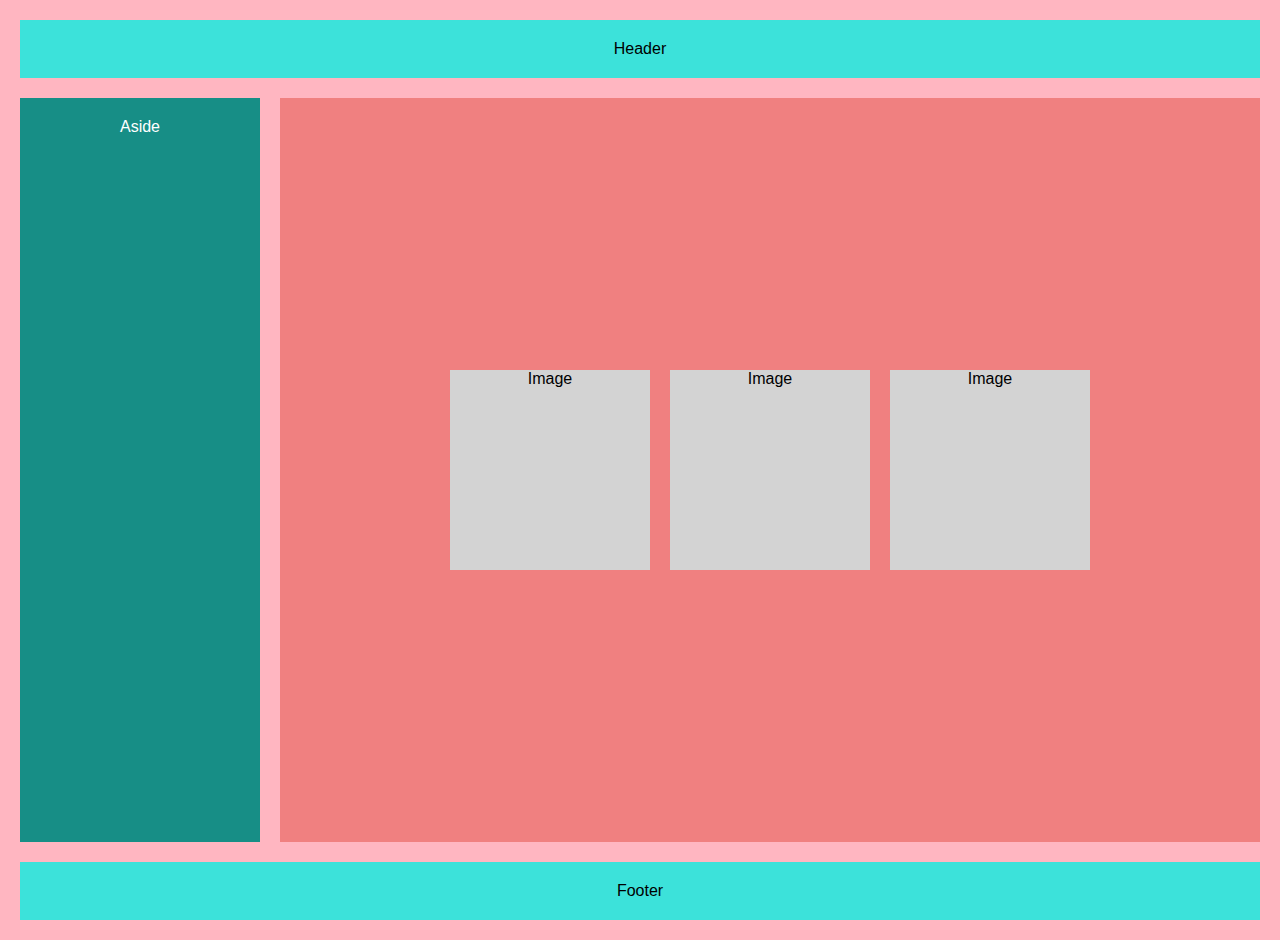
<file: Flex-Grid/Assignent1/index.html>
<!DOCTYPE html>
<html>
<head>
  <title>Flexbox Layout</title>
  <style>
    body {
      margin: 0;
      font-family: Arial, sans-serif;
      background-color: lightpink; 
    }

    .container {
      display: flex;
      flex-direction: column;
      height: 100vh;
      gap: 20px; 
      margin: 20px 20px; 
    }

    header {
      background-color: rgb(60, 226, 218);
      padding: 20px;
      text-align: center;
    }

    main {
      display: flex;
      flex-grow: 1;
      gap: 20px; 
    }

    aside {
      background-color: rgb(23, 142, 134);
      width: 200px;
      color: white;
      text-align: center;
      padding: 20px;
    }

    article {
      background-color: lightcoral;
      flex-grow: 1;
      display: flex;
      flex-wrap: wrap;
      justify-content: center;
      align-items: center;
      padding: 20px;
    }

    .image {
      width: 200px;
      height: 200px;
      background-color: lightgray;
      margin: 10px;
      text-align: center;

    }

    footer {
      background-color: rgb(60, 226, 218);
      padding: 20px;
      text-align: center;
    }

    @media (max-width: 768px) {
      main {
        flex-direction: column;
      }

      aside {
        width: 100%;
        text-align: center;
      }

      article {
        padding: 10px;
      }
    }
  </style>
</head>
<body>
  <div class="container">
    <header>Header</header>
    <main>
      <aside>Aside</aside>
      <article>
        <div class="image">Image</div>
        <div class="image">Image</div>
        <div class="image">Image</div>
      </article>
    </main>
    <footer>Footer</footer>
  </div>
</body>
</html>
</file>
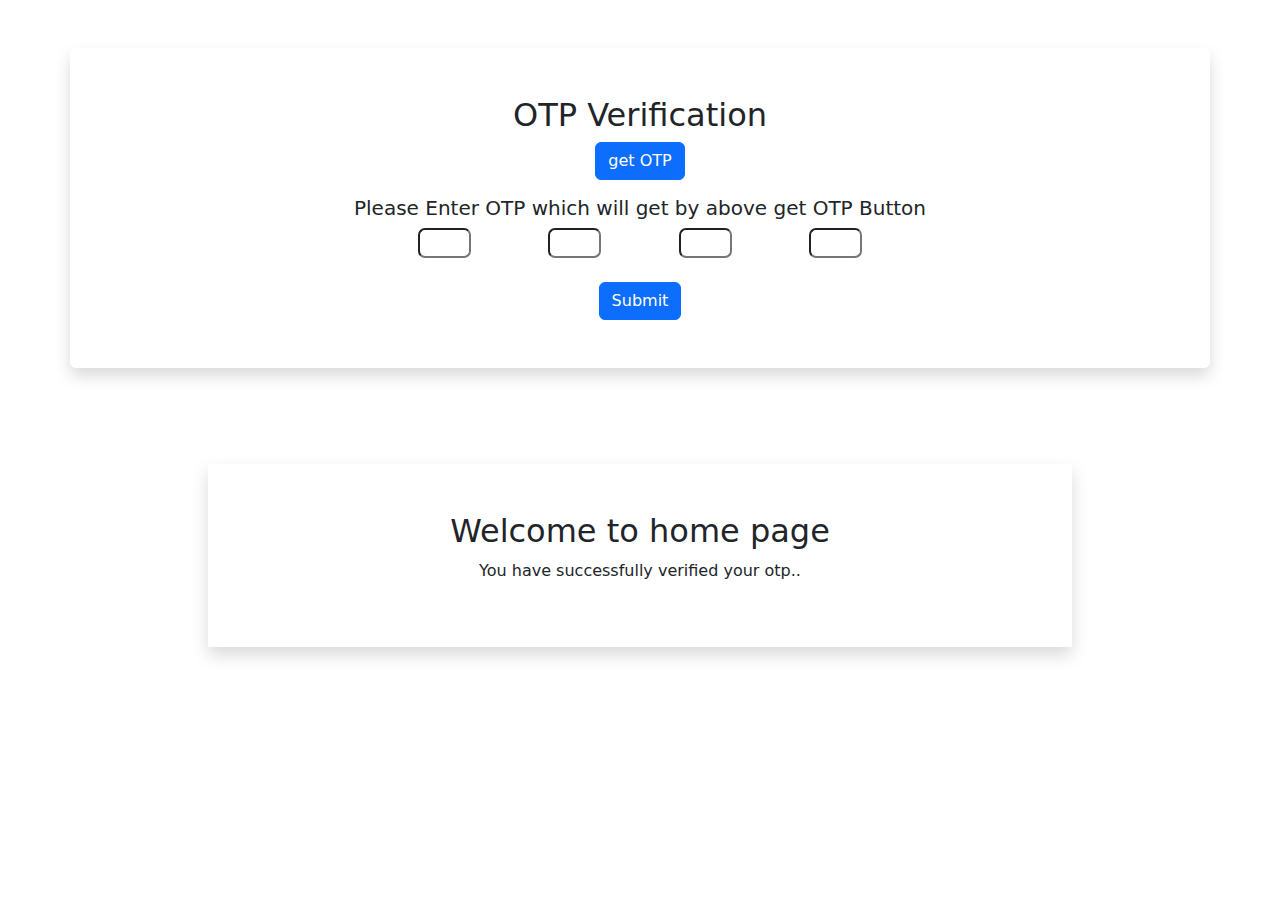
<file: javascript/OTPVerification/index.html>
<!doctype html>
<html lang="en">
  <head>
    <meta charset="utf-8">
    <meta name="viewport" content="width=device-width, initial-scale=1">
    <title>OTP Verification</title>
    <link href="https://cdn.jsdelivr.net/npm/bootstrap@5.3.3/dist/css/bootstrap.min.css" rel="stylesheet" integrity="sha384-QWTKZyjpPEjISv5WaRU9OFeRpok6YctnYmDr5pNlyT2bRjXh0JMhjY6hW+ALEwIH" crossorigin="anonymous">
    <script src="https://cdn.jsdelivr.net/npm/bootstrap@5.3.3/dist/js/bootstrap.bundle.min.js" integrity="sha384-YvpcrYf0tY3lHB60NNkmXc5s9fDVZLESaAA55NDzOxhy9GkcIdslK1eN7N6jIeHz" crossorigin="anonymous"></script>

  </head>
  <body>
    <div class="container wmt-50 shadow mt-5 text-center p-5 rounded">
        <h2>OTP Verification</h2>
        <button class="btn btn-primary" onclick="getOTP()">get OTP</button>
        <p id="getOTP"></p>
        <h5>Please Enter OTP  which will get by above get OTP Button</h5>
        <div class="d-flex justify-content-around w-50 mx-auto">
        <input type="text" maxlength="1" minlength="1" size="1" class="" style="border-radius:7px;" id="input1" onchange="goToNext(1)"/>
        <input type="text" maxlength="1" minlength="1" size="1" class="" style="border-radius:7px;" id="input2" onchange="goToNext(2)"/>
        <input type="text" maxlength="1" minlength="1" size="1" class="" style="border-radius:7px;" id="input3" onchange="goToNext(3)"/>
        <input type="text" maxlength="1" minlength="1" size="1" class="" style="border-radius:7px;" id="input4" onchange="goToNext(4)"/>
    </div>

      <br> <button class="btn btn-primary" onclick="checkOTP()">Submit</button>
        
    </div>
    <div class="customeContainer w-75 mx-auto p-5">
        <div class="container shadow mt-5 text-center p-5">
            <h2>Welcome to home page</h2>
            <p>You have successfully verified your otp..</p>
        </div>
    </div>
    <script>
        function getOTP(){
            genOTP=Math.floor(Math.random()*(9999 - 1000+1))+1000;
            document.getElementById('getOTP').innerHTML=genOTP;
        }
        function goToNextInput(n1){
            for(i=1;i<=4;i++){
                let goToNextInput=document.getElementById(`input${i}`)
                if(goToNextInput.value.length== 1 && n1 <=4){
                    focument.getElementById(`inp`)
                }
            }
        }
        function checkOTP(){
            let otp="";
            let goToNextInput=document.getElementById(`input${i}`)
            for(i=1;i<=4;i++){
                otp +=goToNextInput.value;
                console.log(otp)
                
            }

        }
    </script>
  </body>
</html>
</file>
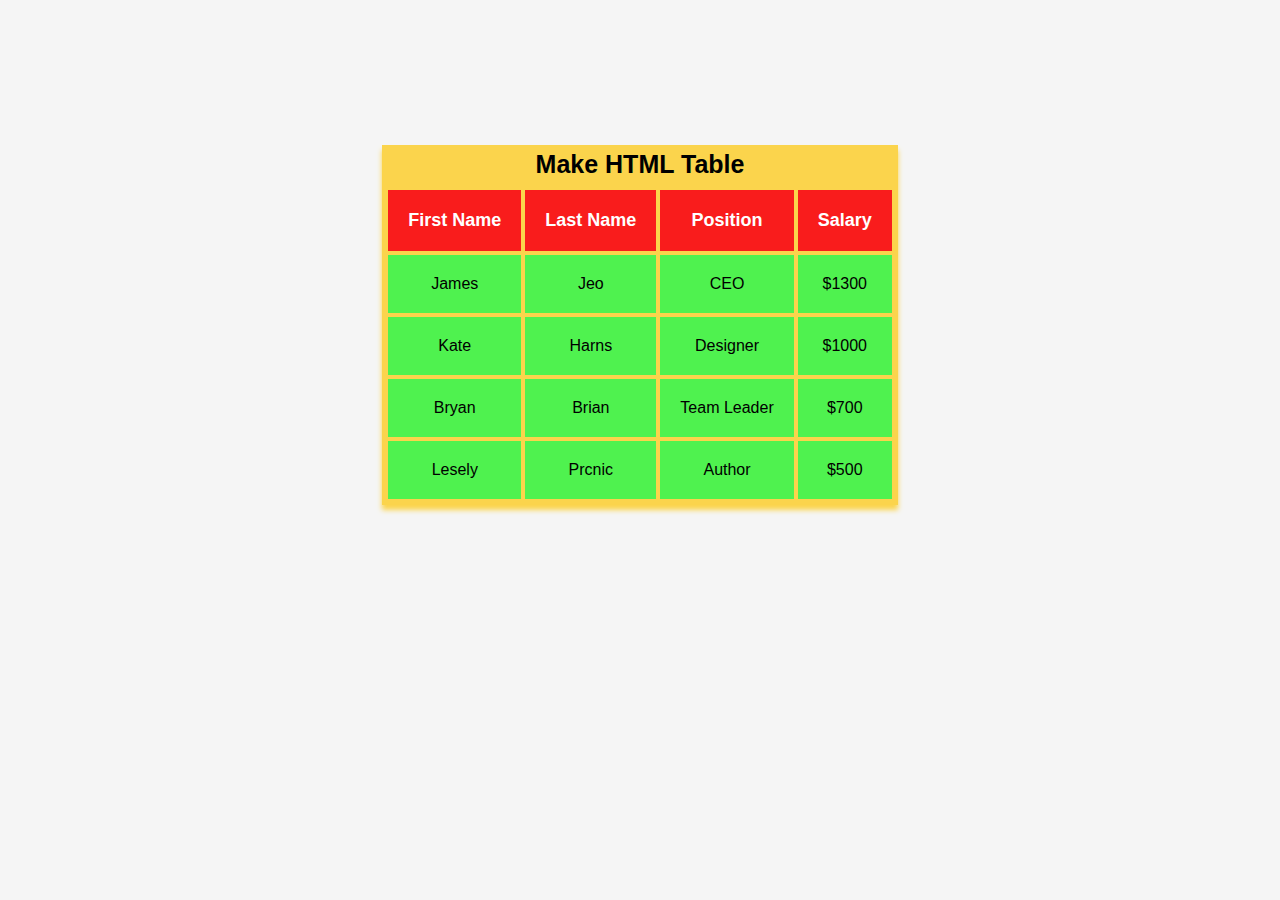
<file: Assignment2/makehtmltable.html>
<!DOCTYPE html>
<html lang="en">
<head>
    <meta charset="UTF-8">
    <meta name="viewport" content="width=device-width, initial-scale=1.0">
    <title>HTML Table</title>
    <style>
        body {
            font-family: Arial, sans-serif;
            display: flex;
            justify-content: center;
            align-items: center;
            height: 50vh;
            margin:100px;
            background:whitesmoke;
            
        }

        .table-container {
            text-align: center;
            width: 50%;
            border:0px solid #fbd44c;
            padding:0;
            width:auto;
            box-shadow: 0 5px 5px #fbd44c;
        }

        .table-heading {
            background-color: #fbd44c;
            color: black;
            font-size: 25px;
            font-weight: bold;
            padding: 5px;
        }
        table {
            width: 100%;
            border-collapse:separate;
            border-spacing: 2px;
            border: 1px;
            padding: 3px;
            background-color: #fbd44c;
            text-align: center;
        }

        table th, table td {
            padding: 20px;
            text-align: center;
            border:1px solid #fbd44c;

        }

        table th {
            background-color:#f91c1c;
            color: white ;
            font-size: 18px;
        }

        table td {
            background-color: rgb(79, 242, 79);
            font-size: 16px;

        }
        tr{
           background-color: #e5ca69;
           border:none;
           padding-inline: 2px;
           font-size: medium;
        }
    </style>
</head>
<body>
    <div class="table-container">
        <div class="table-heading">Make HTML Table</div>
        <table bgcolor="#fbd44c" cellspacing="10" cellpadding="10" frame="void" border="1" >
            <thead>
                <tr >
                    <th>First Name</th>
                    <th>Last Name</th>
                    <th>Position</th>
                    <th>Salary</th>
                </tr>
            </thead>
            <tbody bgcolor="#fbd44c">
                <tr>
                    <td>James</td>
                    <td>Jeo</td>
                    <td>CEO</td>
                    <td>$1300</td>
                </tr>
                <tr>
                    <td>Kate</td>
                    <td>Harns</td>
                    <td>Designer</td>
                    <td>$1000</td>
                </tr>
                <tr>
                    <td>Bryan</td>
                    <td>Brian</td>
                    <td>Team Leader</td>
                    <td>$700</td>
                </tr>
                <tr>
                    <td>Lesely</td>
                    <td>Prcnic</td>
                    <td>Author</td>
                    <td>$500</td>
                </tr>
            </tbody>
        </table>
    
    </div>
</body>
</html>
</file>
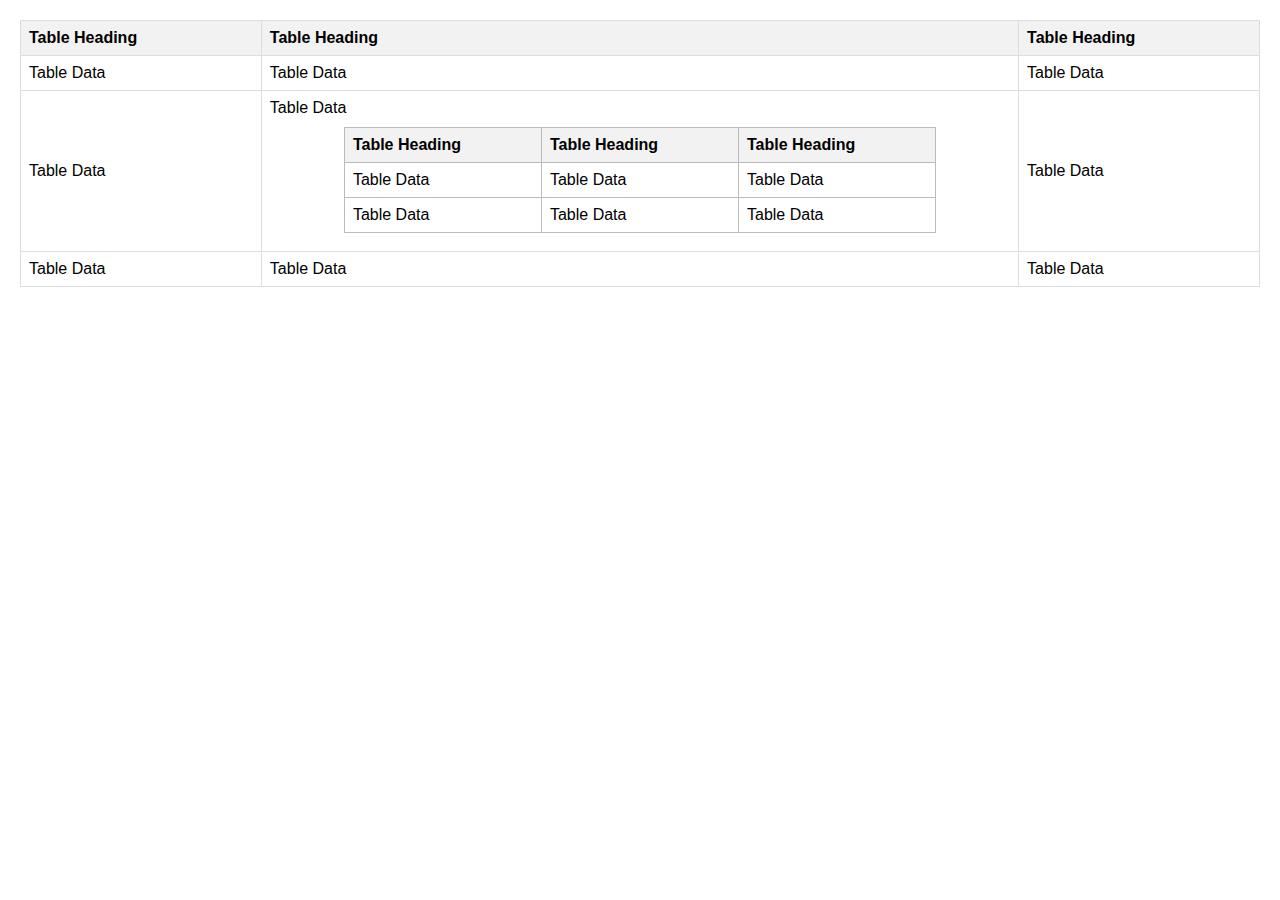
<file: Assignment2/table.html>
<!DOCTYPE html>
<html lang="en">
<head>
  <meta charset="UTF-8">
  <meta name="viewport" content="width=device-width, initial-scale=1.0">
  <title>Nested Table</title>
  <style>
    body {
      font-family: Arial, sans-serif;
      margin: 20px;
    }

    table {
      width: 100%;
      border-collapse:collapse;
    }

    th{
      background-color: #f2f2f2;
      font-weight: bold;
      text-align: left;
    }

    td, th {
      border: 1px solid #ddd;
      padding: 8px;
    }

    table table {
      margin: 10px auto;
      width: 80%;
    }

    table table th, table table td {
      border: 1px solid #bbb;
    }
  </style>
</head>
<body>
  <table>
    <thead>
      <tr>
        <th>Table Heading</th>
        <th>Table Heading</th>
        <th>Table Heading</th>
      </tr>
    </thead>
    <tbody>
      <tr>
        <td>Table Data</td>
        <td>Table Data</td>
        <td>Table Data</td>
      </tr>
      <tr>
        <td>Table Data</td>
        <td>
            <div>Table Data</div>
          <table>
            <thead>
              <tr>
                <th>Table Heading</th>
                <th>Table Heading</th>
                <th>Table Heading</th>
              </tr>
            </thead>
            <tbody>
              <tr>
                <td>Table Data</td>
                <td>Table Data</td>
                <td>Table Data</td>
              </tr>
              <tr>
                <td>Table Data</td>
                <td>Table Data</td>
                <td>Table Data</td>
              </tr>
            </tbody>
          </table>
        </td>
        <td>Table Data</td>
      </tr>
      <tr>
        <td>Table Data</td>
        <td>Table Data</td>
        <td>Table Data</td>
      </tr>
    </tbody>
  </table>
</body>
</html>
</file>
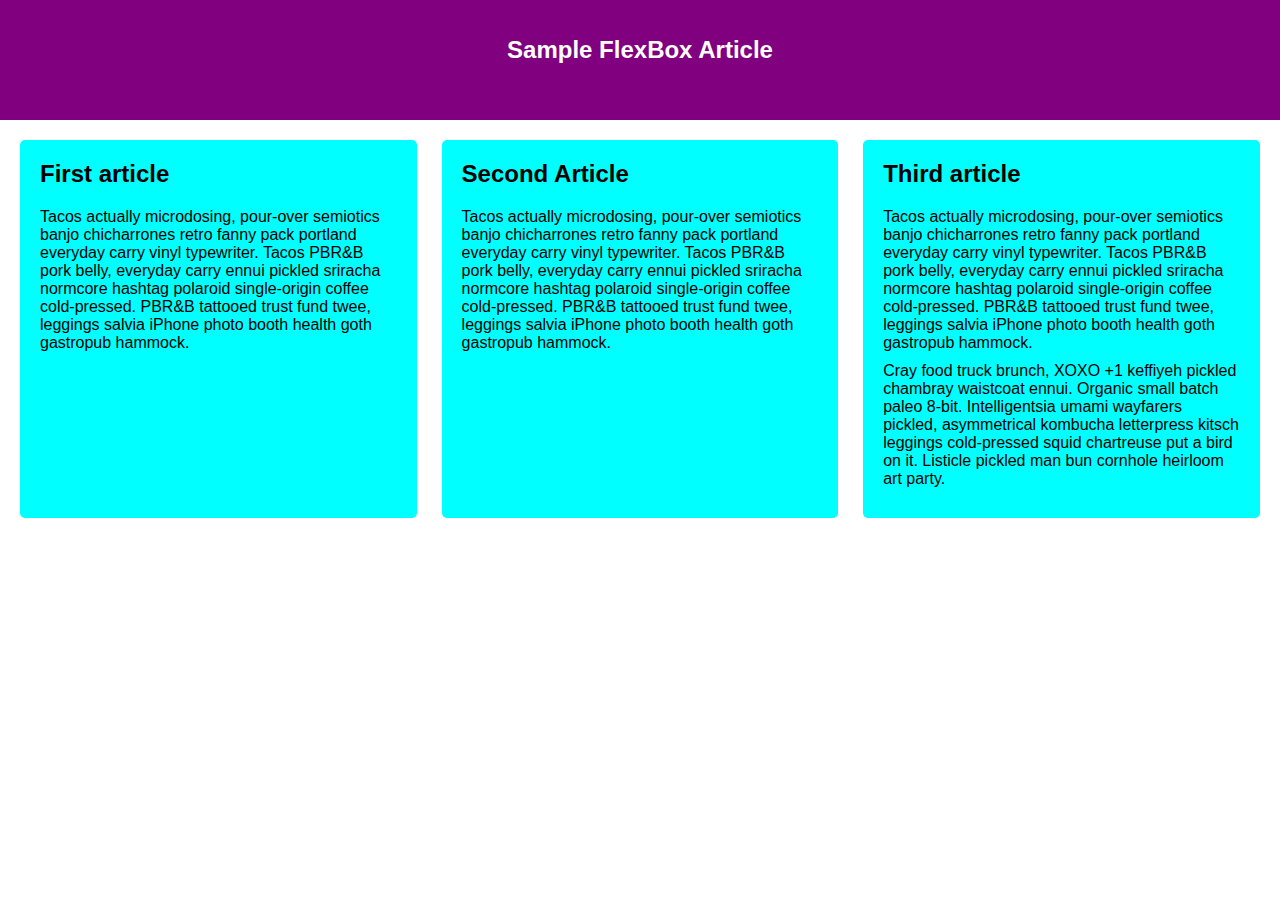
<file: Flex-Grid/Assignment3/LaptopView.html>
<!DOCTYPE html>
<html lang="en">
<head>
    <meta charset="UTF-8">
    <meta name="viewport" content="width=device-width, initial-scale=1.0">
    <title>Laptop View with Three Sections</title>
    <style>
        /* Global styles */
        html {
            font-family: sans-serif;
            margin: 0;
            padding: 0;
        }

        body {
            margin: 0;
            padding: 0;
        }

        header {
            background: purple;
            height: 100px;
        }

        h1 {
            text-align: center;
            color: white;
            line-height: 100px;
            margin: 0;
        }

        section {
            display: flex;
            flex-wrap: wrap; /* Wrap articles into columns */
            justify-content: space-between; /* Space out the columns */
            padding: 20px;
        }

        .article-section {
            background: aqua;
            margin-bottom: 20px;
            padding: 15px;
            border-radius: 5px;
            width: 32%; /* Each section takes about 1/3 of the width */
            box-sizing: border-box;
        }

        .article-section h2 {
            margin-top: 0;
        }

        .article-section p {
            margin: 10px 0;
        }

        /* Mobile responsive styles */
        @media (max-width: 600px) {
            header {
                height: 80px; /* Slightly smaller header on mobile */
            }

            h1 {
                font-size: 18px; /* Reduce font size of title on small screens */
            }

            section {
                padding: 5px;
            }

            .article-section {
                width: 100%; /* Full width for articles on small screens */
                margin-bottom: 10px;
            }

            .article-section h2 {
                font-size: 20px;
            }

            .article-section p {
                font-size: 14px;
            }
        }

        /* Laptop/Tablet view (768px to 1366px) */
        @media (min-width: 768px) and (max-width: 1366px) {
            header {
                height: 120px; /* Taller header for laptop view */
            }

            h1 {
                font-size: 24px; /* Increase font size of title */
            }

            section {
                padding: 20px;
            }

            .article-section {
                margin-bottom: 20px;
                padding: 20px;
                font-size: 16px; /* Increase font size for readability */
                width: 32%; /* Three columns layout */
            }

            .article-section h2 {
                font-size: 24px; /* Increase the size of the article headings */
            }

            .article-section p {
                font-size: 16px; /* Adjust paragraph font size */
            }
        }
    </style>
</head>
<body>
    <header>
        <h1>Sample FlexBox Article</h1>
    </header>
    <section>
        <div class="article-section">
            <h2>First article</h2>
            <p>Tacos actually microdosing, pour-over semiotics banjo chicharrones retro fanny pack portland everyday carry vinyl typewriter. Tacos PBR&B pork belly, everyday carry ennui pickled sriracha normcore hashtag polaroid single-origin coffee cold-pressed. PBR&B tattooed trust fund twee, leggings salvia iPhone photo booth health goth gastropub hammock.</p>
        </div>
        <div class="article-section">
            <h2>Second Article</h2>
            <p>Tacos actually microdosing, pour-over semiotics banjo chicharrones retro fanny pack portland everyday carry vinyl typewriter. Tacos PBR&B pork belly, everyday carry ennui pickled sriracha normcore hashtag polaroid single-origin coffee cold-pressed. PBR&B tattooed trust fund twee, leggings salvia iPhone photo booth health goth gastropub hammock.</p>
        </div>
        <div class="article-section">
            <h2>Third article</h2>
            <p>Tacos actually microdosing, pour-over semiotics banjo chicharrones retro fanny pack portland everyday carry vinyl typewriter. Tacos PBR&B pork belly, everyday carry ennui pickled sriracha normcore hashtag polaroid single-origin coffee cold-pressed. PBR&B tattooed trust fund twee, leggings salvia iPhone photo booth health goth gastropub hammock.</p>
            <p>Cray food truck brunch, XOXO +1 keffiyeh pickled chambray waistcoat ennui. Organic small batch paleo 8-bit. Intelligentsia umami wayfarers pickled, asymmetrical kombucha letterpress kitsch leggings cold-pressed squid chartreuse put a bird on it. Listicle pickled man bun cornhole heirloom art party.</p>
        </div>
    </section>
</body>
</html>
</file>
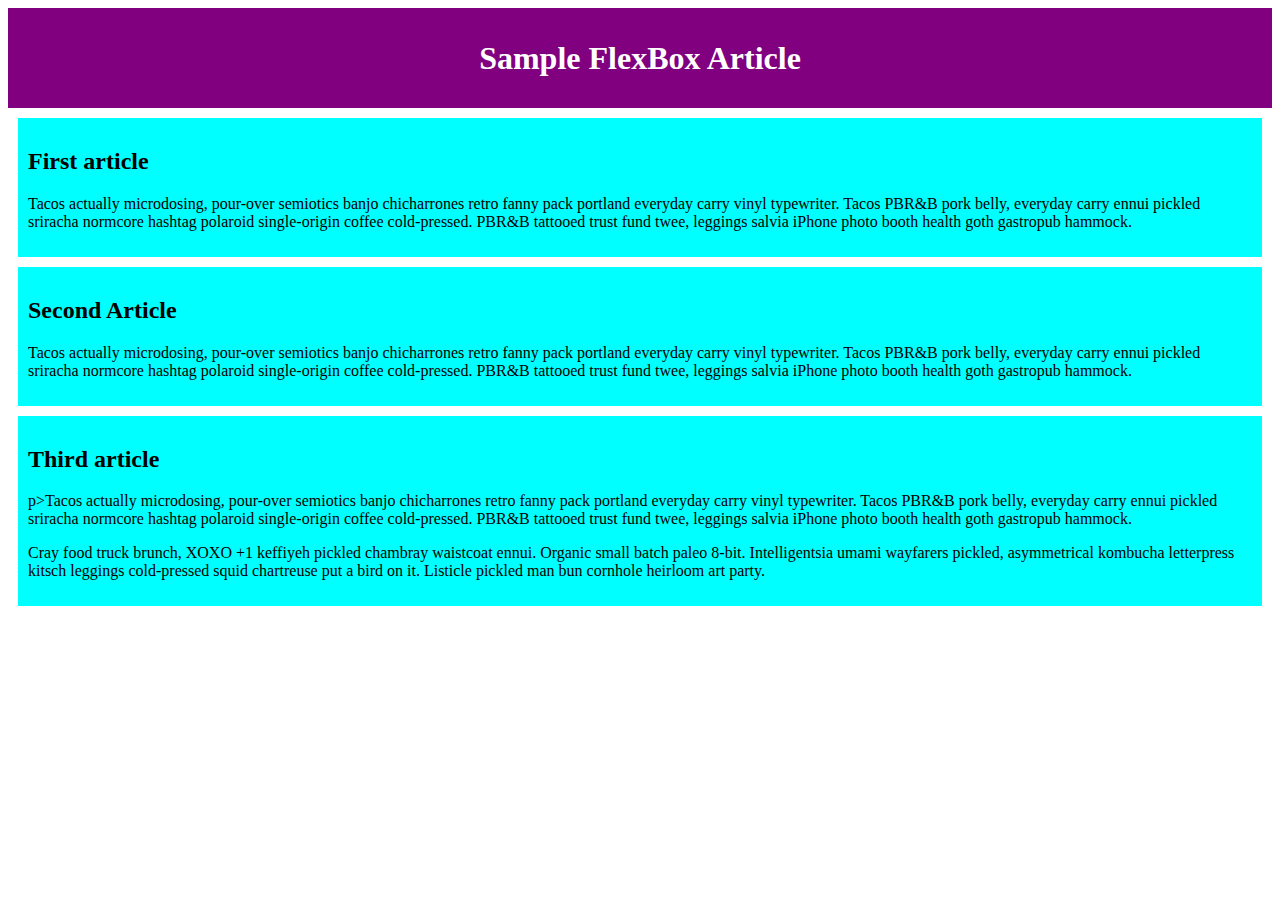
<file: Flex-Grid/Assignment3/MobileView.html>
<!DOCTYPE html>
<html lang="en">
<head>
    <meta charset="UTF-8">
    <meta name="viewport" content="width=device-width, initial-scale=1.0">
    <title>Mobile View</title>
</head>
<style>
.html{
    font-family: sans-serif;
}
.body{
    margin: 0;
}
header{
    background: purple;
    height: 100px;
}
h1{
    text-align: center;
    color:white;
    line-height: 100px;
    margin: 0;

}
article{
    padding: 10px;
    margin: 10px;
    background: aqua;
}
</style>
<body>
    <header>
        <h1>Sample FlexBox Article</h1>
    </header>
    <section>
        <article>
            <h2>First article</h2>

            <p>Tacos actually microdosing, pour-over semiotics banjo chicharrones retro fanny pack portland everyday carry vinyl typewriter. Tacos PBR&B pork belly, everyday carry ennui pickled sriracha normcore hashtag polaroid single-origin coffee cold-pressed. PBR&B tattooed trust fund twee, leggings salvia iPhone photo booth health goth gastropub hammock.</p>

        </article>
        <article>
            <h2>
                Second Article
            </h2>
            <p>Tacos actually microdosing, pour-over semiotics banjo chicharrones retro fanny pack portland everyday carry vinyl typewriter. Tacos PBR&B pork belly, everyday carry ennui pickled sriracha normcore hashtag polaroid single-origin coffee cold-pressed. PBR&B tattooed trust fund twee, leggings salvia iPhone photo booth health goth gastropub hammock.</p>

        </article>
        <article>
            <h2>Third article</h2>
            p>Tacos actually microdosing, pour-over semiotics banjo chicharrones retro fanny pack portland everyday carry vinyl typewriter. Tacos PBR&B pork belly, everyday carry ennui pickled sriracha normcore hashtag polaroid single-origin coffee cold-pressed. PBR&B tattooed trust fund twee, leggings salvia iPhone photo booth health goth gastropub hammock.</p>

        <p>Cray food truck brunch, XOXO +1 keffiyeh pickled chambray waistcoat ennui. Organic small batch paleo 8-bit. Intelligentsia umami wayfarers pickled, asymmetrical kombucha letterpress kitsch leggings cold-pressed squid chartreuse put a bird on it. Listicle pickled man bun cornhole heirloom art party.</p>
      
        </article>
    </section>
    
</body>
</html>
</file>
